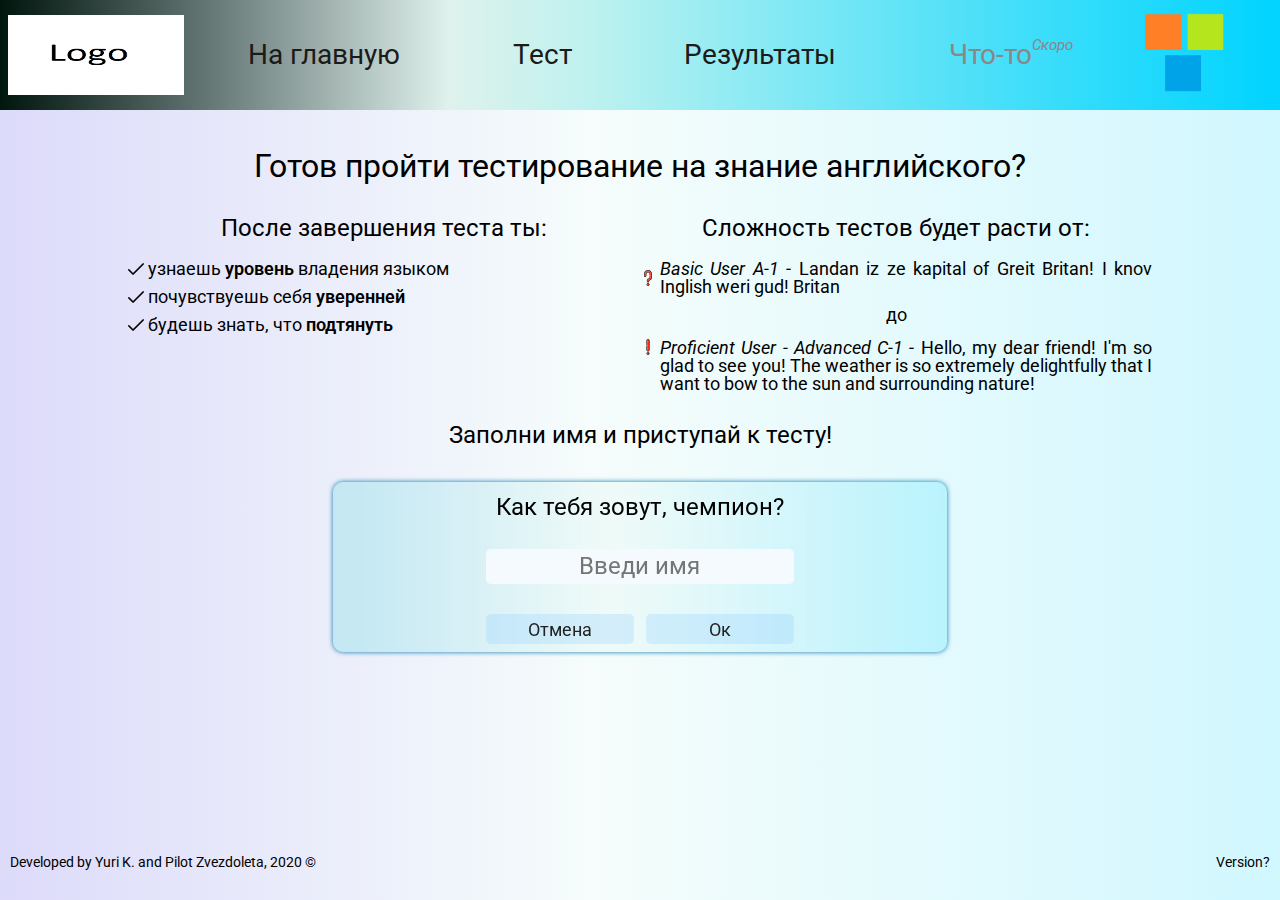
<file: index.htm>
<!DOCTYPE html>
<html lang="en">

<head>
    <meta charset="UTF-8">
    <meta name="viewport" content="width=device-width, initial-scale=1.0">
    <link rel="shortcut icon" href="images/favicon.png" type="image/x-icon">
    <title>Test En!</title>
    <link rel="stylesheet" href="css/reset.css">
    <link rel="stylesheet" href="css/style.css">
</head>

<body>

    <header>
        <div class="goodwin-site">
            <a href="#" target="_blank" title='GoodWin Casino'>
                <img src="images/logo_opt.png" alt="Go to GoodWin">
            </a>
        </div>
        <nav>
            <div class="main-page">
                <a href="index.htm">На главную</a>
            </div>
            <div class="testing">
                <a href="testing.htm">Тест</a>
            </div>
            <div class="results">
                <a href="results.htm">Результаты</a>
            </div>
            <div class="something-2 ">
                <a href="#" class="disabled">Что-то</a>
            </div>
        </nav>
        <div class="atm-site">
            <a href="#" target="_blank" title="Admin Tech Medias">
                <img src="images/atm.png" alt="Go to Admin Tech Medias">
            </a>
        </div>
    </header>
    <main>
        <div class="description">
            <h1>
                Готов пройти тестирование на знание английского?
            </h1>
            <div class="description-wrapper">
                <div class="test-advantage">
                    <p class="text-description">
                        После завершения теста ты:
                    </p>
                    <ul class="first-ul">
                        <li>узнаешь <span class="text-selection-bold">уровень</span> владения языком</li>
                        <li>почувствуешь себя <span class="text-selection-bold">уверенней</span></li>
                        <li>будешь знать, что <span class="text-selection-bold">подтянуть</span></li>
                    </ul>
                </div>
                <div class="test-content">
                    <p class="text-description">
                        Сложность тестов будет расти от:
                    </p>
                    <ul>
                        <li class="marked1">
                            <span class="text-selection-italic">Basic User A-1</span> - Landan iz ze kapital of Greit
                            Britan! I
                            knov Inglish weri gud!
                            Britan
                        </li>
                    </ul>
                    <p id="after">до</p>
                    <ul>
                        <li class="marked2">
                            <span class="text-selection-italic">Proficient User - Advanced С-1</span> - Hello, my dear
                            friend!
                            I'm so glad to see you! The weather is so extremely delightfully that I want to bow to the
                            sun and surrounding nature!
                        </li>
                    </ul>
                </div>
            </div>
            <p class="text-description">
                Заполни имя и приступай к тесту!
            </p>
        </div>
        <div class="introducing">
            <div class="front-card">
                <h2 id="questionName">Как тебя зовут, чемпион? </h2>
                <input type="text" id="getName" placeholder="Введи имя">
                <div class="buttons">
                    <button id="cancel">Отмена</button>
                    <button id="accept">Ок</button>
                </div>
            </div>
            <div class="to-testing">
                <h3>Are you ready to blow?</h3>
                <div class="buttons-1">
                    <button id="back-to-input">Неее...</button>
                    <button><a href="testing.htm" id="toTesting">Поехали!</a></button>
                </div>
            </div>

        </div>
    </main>
    <footer>
        <div>Developed by Yuri K. and Pilot Zvezdoleta, 2020 ©</div>
        <div>
            <a href="version.htm" title="Site changelogs" id="version"></a>
        </div>
    </footer>
    <script src="script/script.js"></script>
</body>

</html>
</file>
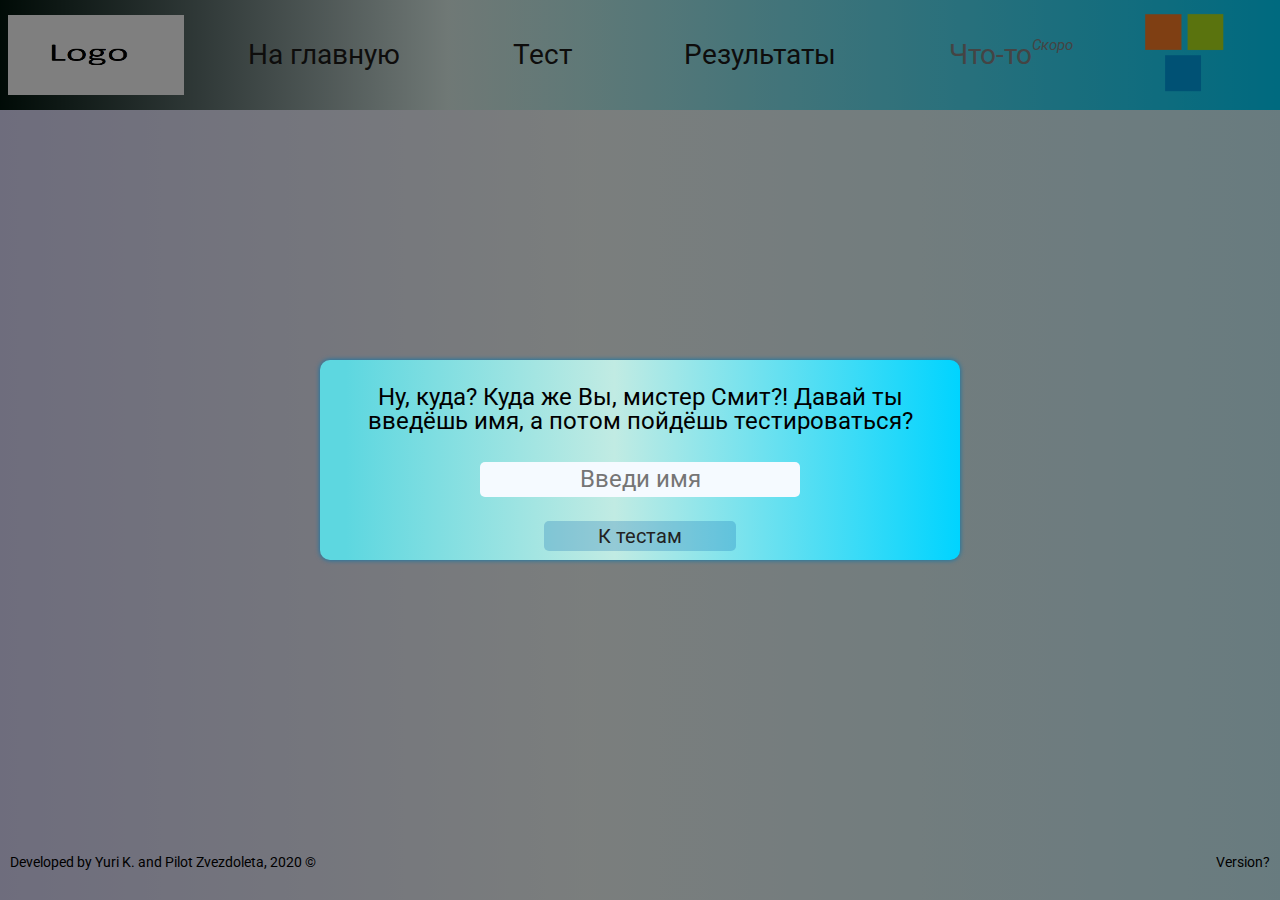
<file: results.htm>
<!DOCTYPE html>
<html lang="en">

<head>
    <meta charset="UTF-8">
    <meta name="viewport" content="width=device-width, initial-scale=1.0">
    <link rel="shortcut icon" href="images/favicon.png" type="image/x-icon">
    <title>Test En!</title>
    <link rel="stylesheet" href="css/reset.css">
    <link rel="stylesheet" href="css/style.css">
</head>

<body>
    <div class="preloader">
        <svg class="preloader__image" role="img" xmlns="http://www.w3.org/2000/svg" viewBox="0 0 512 512">
            <path fill="lightblue"
                d="M304 48c0 26.51-21.49 48-48 48s-48-21.49-48-48 21.49-48 48-48 48 21.49 48 48zm-48 368c-26.51 0-48 21.49-48 48s21.49 48 48 48 48-21.49 48-48-21.49-48-48-48zm208-208c-26.51 0-48 21.49-48 48s21.49 48 48 48 48-21.49 48-48-21.49-48-48-48zM96 256c0-26.51-21.49-48-48-48S0 229.49 0 256s21.49 48 48 48 48-21.49 48-48zm12.922 99.078c-26.51 0-48 21.49-48 48s21.49 48 48 48 48-21.49 48-48c0-26.509-21.491-48-48-48zm294.156 0c-26.51 0-48 21.49-48 48s21.49 48 48 48 48-21.49 48-48c0-26.509-21.49-48-48-48zM108.922 60.922c-26.51 0-48 21.49-48 48s21.49 48 48 48 48-21.49 48-48-21.491-48-48-48z">
            </path>
        </svg>
    </div>

    <header>
        <div class="goodwin-site">
            <a href="#" target="_blank" title='GoodWin Casino'>
                <img src="images/logo_opt.png" alt="Go to GoodWin">
            </a>
        </div>
        <nav>
            <div class="main-page">
                <a href="index.htm">На главную</a>
            </div>
            <div class="testing">
                <a href="testing.htm">Тест</a>
            </div>
            <div class="results">
                <a href="results.htm">Результаты</a>
            </div>
            <div class="something-2 ">
                <a href="#" class="disabled">Что-то</a>
            </div>
        </nav>
        <div class="atm-site">
            <a href="#" target="_blank" title="Admin Tech Medias">
                <img src="images/atm.png" alt="Go to Admin Tech Medias">
            </a>
        </div>
    </header>
    <main>
        <div class="wrapper">
            <div class="resolution">
                <div class="image-result">
                    <div class="current-image">
                        <img src="./images/monkey.png" alt="Stupid monkey">
                    </div>
                    <div class="current-image">
                        <img src="./images/neanderthal.png" alt="Neanderthal">
                    </div>
                    <div class="current-image">
                        <img src="./images/dumbface.com.png" alt="dumbface">
                    </div>
                    <div class="current-image">
                        <img src="./images/clown.png" alt="gentleman">
                    </div>
                    <div class="current-image">
                        <img src="./images/gentleman.png" alt="gentleman">
                    </div>
                </div>
                <div class="description-result">
                    <p class="user-result"></p>
                    <p class="user-answers"></p>
                    <p class="description-par">Ты - грёбанная мартышка! Как можно было так профакапиться? Даже методом
                        тыка
                        можно было угадать
                        больше вопросов из 50! Elementary - уровень выживания в социально-городских условиях, т.е.,
                        когда ты можешь совершать крайне простые действия - спросить дорогу, можешь сказать, что ты
                        потерялся, дать краткое описание о себе и купить пиво в магазине (но, это не точно). Просто
                        рассказ о себе. Что делать? Учись задавать вопросы, читай простые тексты, начинай смотреть
                        фильмы на
                        английском и
                        учись строить диалоги! </p>
                    <p class="description-par">Ты уже не мартышка. Но, не слишком далеко ушёл от этого. Хоть твой
                        уровень, в принципе, неплох, но, тебе ещё есть, куда стремиться. Pre-intermidiate - это
                        продвинутый уровень выживания. На этом уровне ты уже можешь поддатый уехать в другой город, а
                        когда проснешься, то, с большой долей вероятности, ты сможешь вернуться назад. Что делать?
                        Теперь уже прям
                        нужно смотреть кино на английском, можешь смело долбиться в чатик техподдержки (не наш) и
                        задавать вопросы. Нужно читать более продвинутые тексты с незнакомыми синтаксическими оборотами.
                    </p>
                    <p class="description-par">На данном этапе ты переходишь на стадию личинки мастера-джедая
                        английского языка. Intermidiate - это уже довольно уверенный уровень владения языком. Ты
                        понимаешь синтаксический окрас предложения, понимаешь идею. Если какое-то слово тебе не
                        известно, то ты можешь догадаться по смыслу предложения. Что делать? Писать, сочинять, всячески
                        проявлять фантазию и пополнять словарный запас. Ну, и отключай субтитры в фильмах =)
                    </p>
                    <p class="description-par">Ты на пороге к тому, чтобы окуклиться и стать мастером во владении
                        английским языком! Upper-intermidiate - это "предфинальный" уровень языкознания. На данном этапе
                        ты уже можешь заводить\поддержать спонтанный разговор, можешь писать статьи, свободно читаешь
                        художественную литературу и вообще молодец. Что делать? Смотреть интервью, к примеру. Смотреть
                        специализированные передачи. Попробовать сочинять стихотворения - roses are red, violets are
                        blue...I'm using my hand, but thinking of you =)
                    </p>
                    <p class="description-par">Ты - молодец. Оксфорд уже ждёт тебя, а Хогвартс готовит сову, потому что,
                        возможно, ты волшебник, Гарри. Advanced - это свободное владение языком. На уровне Advanced ты
                        полностью понимаешь акценты и слэнг. Свободно поддерживаешь бизнес-общение. Понимаешь и
                        используешь фразеологизмы, устойчивые выражения, а так же можешь аргументировано послать
                        англичанина
                        туда, куда тебе хотелось бы.

                    </p>
                </div>
            </div>
            <div class="to-results-or-not">
                <p class="continue-question">
                    Так что, ты хочешь узнать результаты? Синюю или красную таблетку сожрёшь, а? Нео?
                </p>
                <div class="description-buttons">
                    <button id="toAnswersDecline"><span class="text-med">Ну, нафиг</span></button>
                    <button id="toAnswersAccept"><span class="text-med">А давай!</span></button>
                </div>
                <p class="description-decline-text">Что же, твой выбор. Сила в неведении! Давай тогда, будешь проходить
                    мимо
                    - проходи.</p>
            </div>
        </div>
        <div class="questions-and-answers">
        </div>
        <div class="clear-or-back-to-results">
            <p class="end-question">Так что, хочешь ещё посмотреть на картинку или пройдёшь тесты заново?</p>
            <div class="choose-buttons">
                <button id="back-to-general-results">К результатам</button>
                <button id="clear-and-back-to-tests">Я могу лучше!</button>
            </div>
        </div>
        <div class="to-top-button">></div>
    </main>
    <div class="without-results">
        <p class="fun-404">404!!111</p>
        <p class="warn-question">Вот скажи, что ты здесь ожидаешь увидеть? Ты тесты прошёл? Нет. Мы выяснили, что твой
            IQ выше, чем у парковой скамейки? Нет. Так чего ты ждёшь? Вперёд, навстречу приключениям!</p>
        <button id="to-testing-page">К приключениям!</button>
    </div>
    <div class="warn">
        <div class="warn_modal">
            <p class="question_par">Ну, куда? Куда же Вы, мистер Смит?! Давай ты введёшь имя, а потом пойдёшь
                тестироваться?</p>
            <input type="text" id="getName" placeholder="Введи имя">
            <div class="modal_buttons">
                <button id="accept-modal" class="active">К тестам</button>
            </div>
        </div>
    </div>
    <footer>
        <div>Developed by Yuri K. and Pilot Zvezdoleta, 2020 ©</div>
        <div>
            <a href="version.htm" title="Site changelogs" id="version"></a>
        </div>
    </footer>
    <script src="script/preloader.js"></script>
    <script type="module" src="script/results.js"></script>
</body>

</html>
</file>
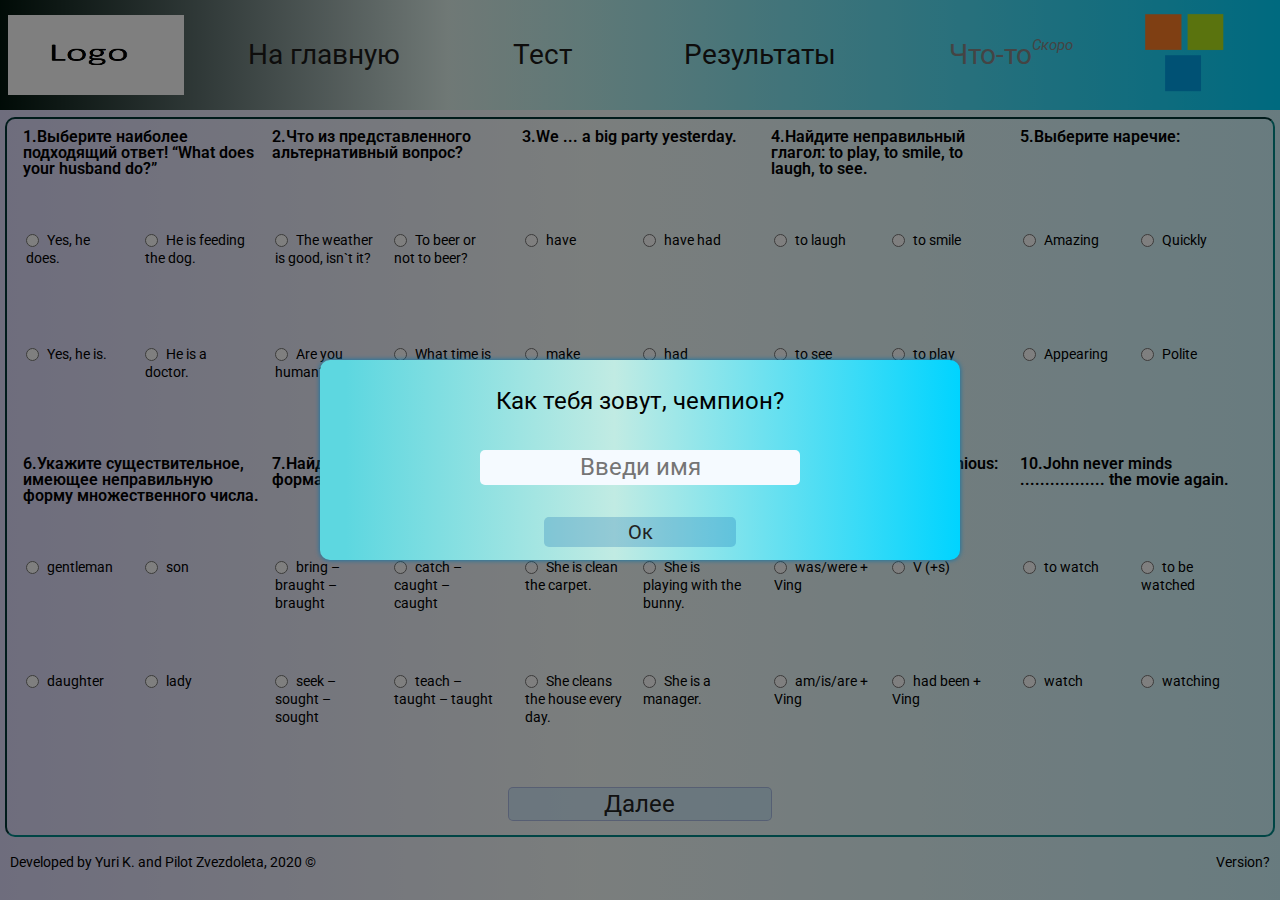
<file: testing.htm>
<!DOCTYPE html>
<html lang="en">

<head>
    <meta charset="UTF-8">
    <meta name="viewport" content="width=device-width, initial-scale=1.0">
    <link rel="shortcut icon" href="images/favicon.png" type="image/x-icon">
    <title>Test En!</title>
    <link rel="stylesheet" href="css/reset.css">
    <link rel="stylesheet" href="css/style.css">
</head>

<body>
    <div class="preloader">
        <svg class="preloader__image" role="img" xmlns="http://www.w3.org/2000/svg" viewBox="0 0 512 512">
            <path fill="lightblue"
                d="M304 48c0 26.51-21.49 48-48 48s-48-21.49-48-48 21.49-48 48-48 48 21.49 48 48zm-48 368c-26.51 0-48 21.49-48 48s21.49 48 48 48 48-21.49 48-48-21.49-48-48-48zm208-208c-26.51 0-48 21.49-48 48s21.49 48 48 48 48-21.49 48-48-21.49-48-48-48zM96 256c0-26.51-21.49-48-48-48S0 229.49 0 256s21.49 48 48 48 48-21.49 48-48zm12.922 99.078c-26.51 0-48 21.49-48 48s21.49 48 48 48 48-21.49 48-48c0-26.509-21.491-48-48-48zm294.156 0c-26.51 0-48 21.49-48 48s21.49 48 48 48 48-21.49 48-48c0-26.509-21.49-48-48-48zM108.922 60.922c-26.51 0-48 21.49-48 48s21.49 48 48 48 48-21.49 48-48-21.491-48-48-48z">
            </path>
        </svg>
    </div>

    <header>
        <div class="goodwin-site">
            <a href="#" target="_blank" title='GoodWin Casino'>
                <img src="images/logo_opt.png" alt="Go to GoodWin">
            </a>
        </div>
        <nav>
            <div class="main-page">
                <a href="index.htm">На главную</a>
            </div>
            <div class="testing">
                <a href="testing.htm">Тест</a>
            </div>
            <div class="results">
                <a href="results.htm">Результаты</a>
            </div>
            <div class="something-2 ">
                <a href="#" class="disabled">Что-то</a>
            </div>
        </nav>
        <div class="atm-site">
            <a href="#" target="_blank" title="Admin Tech Medias">
                <img src="images/atm.png" alt="Go to Admin Tech Medias">
            </a>
        </div>
    </header>
    <main>
        <div class="tests">
            <div class='questions'>
            </div>
            <div class="test-buttons">
                <button id="prevPage">Назад</button>
                <button id="nextPage">Далее</button>
                <button id="toResults">К результатам</button>
            </div>
        </div>
        <div class="warn-if-test-passed">
            <p class="warn-if-passed-par">Молодец! Ты доказал, что умеешь нажимать на кнопки и делать выбор из 4
                вариантов!
                Будешь
                дальше смотреть на сообщение или хочешь пройти тест заново?</p>
            <div class="buttons-after-testing">
                <button id="to-results-from-testing">К результатам!</button>
                <button id="start-again">Давай ещё!</button>
            </div>
        </div>
    </main>
    <div class="warn">
        <div class="warn_modal">
            <p class="question_par">Как тебя зовут, чемпион?</p>
            <input type="text" id="getName" placeholder="Введи имя">
            <div class="modal_buttons">
                <button id="accept-modal" class="active">Ок</button>
            </div>
        </div>
    </div>
    <footer>
        <div>Developed by Yuri K. and Pilot Zvezdoleta, 2020 ©</div>
        <div>
            <a href="version.htm" title="Site changelogs" id="version"></a>
        </div>
    </footer>
    <script src="script/preloader.js"></script>
    <script type='module' src="script/testing.js"></script>
</body>

</html>
</file>
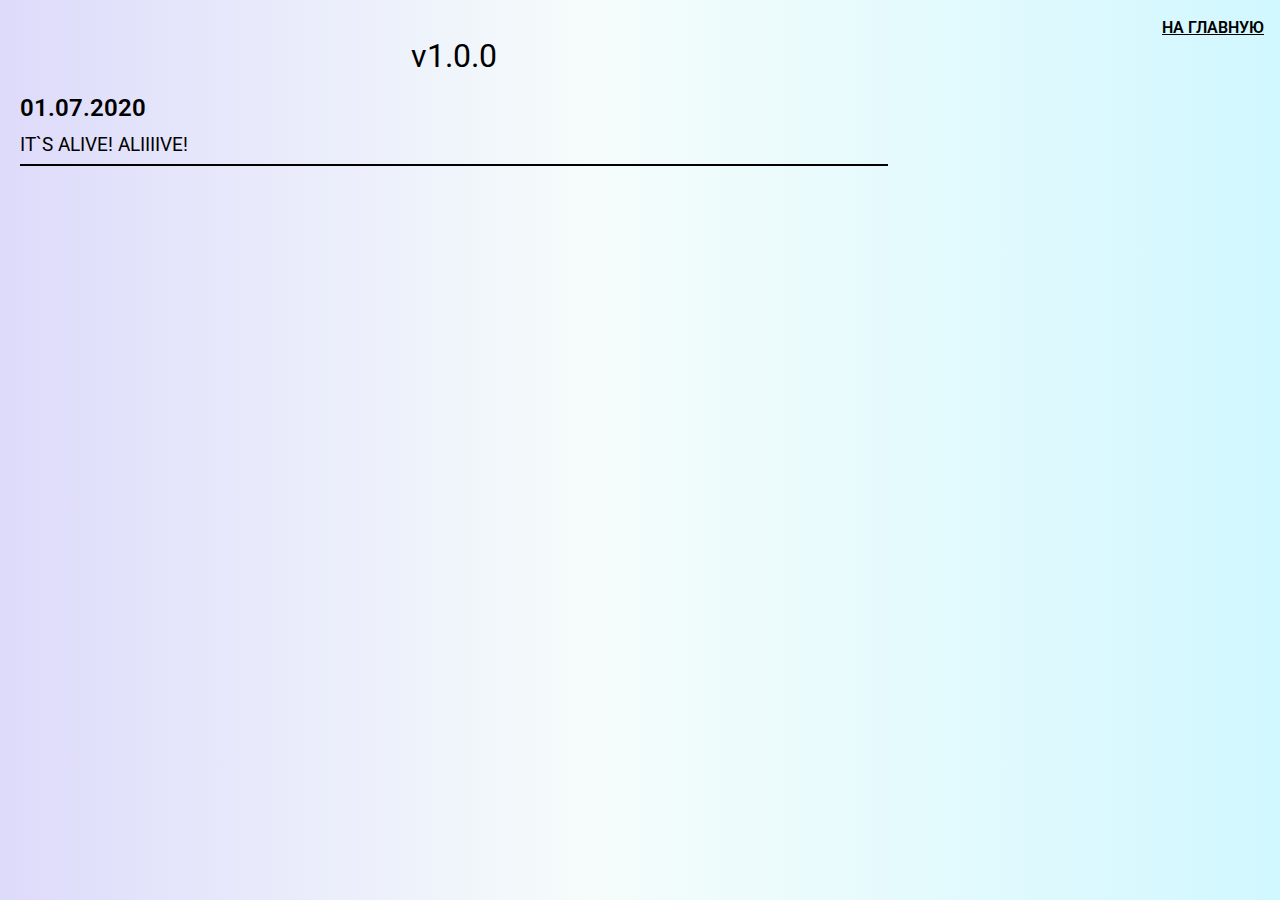
<file: version.htm>
<!DOCTYPE html>
<html lang="en">

<head>
    <meta charset="UTF-8">
    <meta name="viewport" content="width=device-width, initial-scale=1.0">
    <link rel="shortcut icon" href="images/favicon.png" type="image/x-icon">
    <title></title>
    <link rel="stylesheet" href="css/reset.css">
    <link rel="stylesheet" href="css/style.css">
</head>

<body>
    <div class="version-wrapper">
        <div class="back-to-main-page">
            <a href="index.htm" title="Back to main page">на главную</a>
        </div>
        <div class="changelog-block">
            <h1>v1.0.0</h1>
            <p class="changelog">01.07.2020</p>
            <p class="changes">IT`S ALIVE! ALIIIIVE!</p>
        </div>
    </div>
    <script src="script/version.js"></script>
</body>

</html>
</file>
<file: css/style.css>
/*
* Prefixed by https://autoprefixer.github.io
* PostCSS: v7.0.29,
* Autoprefixer: v9.7.6
* Browsers: last 4 version
*/

/*
* Prefixed by https://autoprefixer.github.io
* PostCSS: v7.0.29,
* Autoprefixer: v9.7.6
* Browsers: last 4 version
*/

@import url('https://fonts.googleapis.com/css2?family=Roboto:ital,wght@0,100;0,300;0,400;0,500;0,700;0,900;1,100;1,300;1,400;1,500;1,700;1,900&display=swap');

/* main page */
:root{
    --ff: 'Roboto', sans-serif;
    --cr: #e01507;
    --cg: #07b034;
}

*{
    -webkit-box-sizing: border-box;
            box-sizing: border-box;
    text-decoration: none;
    color: #000;
    outline: none;
}
a:active, a:focus { outline: none; }
input, textarea {outline:none;}
input:active, textarea:active {outline:none;}
:focus {outline:none;}
textarea {resize:none;}
textarea {resize:vertical;}
textarea {resize:horizontal;}
body{
    overflow-x: hidden;
    width: 100%;
    min-height: 100vh;
    display: -webkit-box;
    display: -ms-flexbox;
    display: flex;
    -webkit-box-orient: vertical;
    -webkit-box-direction: normal;
        -ms-flex-direction: column;
            flex-direction: column;
    -webkit-box-pack: justify;
        -ms-flex-pack: justify;
            justify-content: space-between;
    -webkit-box-align: center;
        -ms-flex-align: center;
            align-items: center;
    background: rgb(130,121,237);
    background: -o-linear-gradient(left, rgba(130,121,237,0.27244401178440125) 0%, rgba(163,230,218,0.10157566444546573) 46%, rgba(0,212,255,0.18000703699448528) 100%);
    background: -webkit-gradient(linear, left top, right top, from(rgba(130,121,237,0.27244401178440125)), color-stop(46%, rgba(163,230,218,0.10157566444546573)), to(rgba(0,212,255,0.18000703699448528)));
    background: linear-gradient(90deg, rgba(130,121,237,0.27244401178440125) 0%, rgba(163,230,218,0.10157566444546573) 46%, rgba(0,212,255,0.18000703699448528) 100%);
}

/* header */

header{
    width: 100%;
    height: 13%;
    display: -webkit-box;
    display: -ms-flexbox;
    display: flex;
    -webkit-box-orient: horizontal;
    -webkit-box-direction: normal;
        -ms-flex-direction: row;
            flex-direction: row;
    -webkit-box-pack: justify;
        -ms-flex-pack: justify;
            justify-content: space-between;
    -webkit-box-align: center;
        -ms-flex-align: center;
            align-items: center;
    background: rgb(2,0,36);
    background: -o-linear-gradient(left, rgb(1, 22, 13) 0%, rgba(163,230,179,0.21081936192445727) 35%, rgba(0,212,255,1) 100%);
    background: -webkit-gradient(linear, left top, right top, from(rgb(1, 22, 13)), color-stop(35%, rgba(163,230,179,0.21081936192445727)), to(rgba(0,212,255,1)));
    background: linear-gradient(90deg, rgb(1, 22, 13) 0%, rgba(163,230,179,0.21081936192445727) 35%, rgba(0,212,255,1) 100%);
    padding: 10px 0;
    -webkit-box-flex: 0;
        -ms-flex: 0 0 auto;
            flex: 0 0 auto;
}
.goodwin-site, .atm-site{
    width: 15%;
    text-align: center;
}
.goodwin-site img{
    width: 11em;
    height: 5em;
}
.atm-site img{
    width: 85px;
    height: 85px;
    margin-top: -5px;
}
nav{
    width: 70%;
    height: 90px;
    display: -webkit-box;
    display: -ms-flexbox;
    display: flex;
    -ms-flex-pack: distribute;
        justify-content: space-around;
}
.testing, .results, .main-page, .something-2{
    position: relative;
    width: auto;
    height: 100%;
    text-align: center;
    line-height: 90px;
    -webkit-transition: .5s all;
    -o-transition: .5s all;
    transition: .5s all;
}
.testing a, .results a, .main-page a, .something-2 a{
    font-family: var(--ff);
    font-size: 1.75em;
    color: #1c1b19;
}
a.disabled {
    pointer-events: none; 
    cursor: default; 
    color: #888;
}
.something-2 a::after{
    content: 'Cкоро';
    position: absolute;
    font-family: var(--ff);
    font-style: italic;
    font-size: 0.55em;
    top: -10px;
}
.testing:hover, .results:hover, .main-page:hover{
    -webkit-transform: scale(1.3);
        -ms-transform: scale(1.3);
            transform: scale(1.3);
}

/* main content */

main{
    position: relative;
    width: 80%;
    display: -webkit-box;
    display: -ms-flexbox;
    display: flex;
    -webkit-box-orient: vertical;
    -webkit-box-direction: normal;
        -ms-flex-direction: column;
            flex-direction: column;
    -webkit-box-pack: start;
        -ms-flex-pack: start;
            justify-content: flex-start;
    -ms-flex-line-pack: start;
        align-content: flex-start;
    -webkit-box-align: center;
        -ms-flex-align: center;
            align-items: center;
    -webkit-box-flex: 1;
        -ms-flex: 1 0 auto;
            flex: 1 0 auto;
}
.description{
    height: auto;
    display: -webkit-box;
    display: -ms-flexbox;
    display: flex;
    -webkit-box-orient: vertical;
    -webkit-box-direction: normal;
        -ms-flex-direction: column;
            flex-direction: column;
    -ms-flex-pack: distribute;
        justify-content: space-around;
    -webkit-box-align: center;
        -ms-flex-align: center;
            align-items: center;
    -ms-flex-wrap: wrap;
        flex-wrap: wrap;
    -ms-flex-line-pack: start;
        align-content: flex-start;
    margin-top: 40px;
}
.description-wrapper{
    height: auto;
    display: -webkit-box;
    display: -ms-flexbox;
    display: flex;
    font-display: row;
    -webkit-box-pack: center;
        -ms-flex-pack: center;
            justify-content: center;
    -webkit-box-align: stretch;
        -ms-flex-align: stretch;
            align-items: stretch;
    margin-bottom: 10px;
}
.test-advantage, .test-content{
    width: 50%;
    display: -webkit-box;
    display: -ms-flexbox;
    display: flex;
    -webkit-box-orient: vertical;
    -webkit-box-direction: normal;
        -ms-flex-direction: column;
            flex-direction: column;
    -ms-flex-pack: distribute;
        justify-content: space-around;
    -webkit-box-align: stretch;
        -ms-flex-align: stretch;
            align-items: stretch;
    height: 100%;
}
ul{
    height: auto;
    margin-top: 10px;
}
#after{
    font-family: var(--ff);
    font-size: 18px;
    text-align: center;
    margin-bottom: 5px;
}
li{
    height: auto;
    font-family: var(--ff);
    font-size: 18px;
    padding-left: 20px;
    margin-bottom: 10px;
    text-align: justify;
}
.test-advantage li{
    background: url(../images/check.png) no-repeat left;
}
.marked1{
    background: url(../images/question.png) no-repeat left;
}
.marked2{
    background: url(../images/exclamation.png) no-repeat left top;
}
h1{
    height: auto;
    font-size: 2em;
    font-family: var(--ff);
    margin-bottom: 24px;
    text-align: center;
}
.text-description{
    height: auto;
    font-family: var(--ff);
    text-align: center;
    font-size: 24px;
    margin-top: 10px;
    margin-bottom: 10px;
}
span.text-selection-italic{
    font-style: italic;
}
span.text-selection-bold{
    font-weight: 600;
}
.introducing{
    height: auto;
    width: 100%;
    display: -webkit-box;
    display: -ms-flexbox;
    display: flex;
    -webkit-box-align: center;
        -ms-flex-align: center;
            align-items: center;
    -webkit-box-pack: center;
        -ms-flex-pack: center;
            justify-content: center;
    -webkit-box-orient: horizontal;
    -webkit-box-direction: normal;
        -ms-flex-direction: row;
            flex-direction: row; 
    -webkit-perspective: 1000px; 
            perspective: 1000px;
    position: relative;
    margin-top: 25px;
    text-align: center;
}
.front-card{
    width: 60%;
    position: relative;
    height: 170px;
    -webkit-transition: 0.7s;
    -o-transition: 0.7s;
    transition: 0.7s;
    background: rgb(93,215,224);
    background: -o-linear-gradient(left, rgba(93,215,224,0.27244401178440125) 4%, rgba(193,235,227,0.10157566444546573) 46%, rgba(0,212,255,0.18000703699448528) 100%);
    background: -webkit-gradient(linear, left top, right top, color-stop(4%, rgba(93,215,224,0.27244401178440125)), color-stop(46%, rgba(193,235,227,0.10157566444546573)), to(rgba(0,212,255,0.18000703699448528)));
    background: linear-gradient(90deg, rgba(93,215,224,0.27244401178440125) 4%, rgba(193,235,227,0.10157566444546573) 46%, rgba(0,212,255,0.18000703699448528) 100%);
    border-radius: 10px;
    display: -webkit-box;
    display: -ms-flexbox;
    display: flex;
    -webkit-box-orient: vertical;
    -webkit-box-direction: normal;
        -ms-flex-direction: column;
            flex-direction: column;
    -webkit-box-align: center;
        -ms-flex-align: center;
            align-items: center;
    -ms-flex-pack: distribute;
        justify-content: space-around;
    -webkit-box-shadow: 0px 0px 5px 0px rgba(3,118,176,1);
            box-shadow: 0px 0px 5px 0px rgba(3,118,176,1);
    -webkit-backface-visibility: hidden;
            backface-visibility: hidden;    
}
h2{
    height: auto;
    font-family: var(--ff);
    font-size: 24px;
    margin-top: 5px;
    margin-bottom: 15px;
}
input[type='text']{
    width: 50%;
    height: 35px;
    border-radius: 5px;
    border: none;
    text-align: center;
    background-color: #f5faff;
    font-family: var(--ff);
    font-size: 24px;
    
}
input[type='text']:focus{
    -webkit-transition: 0.5s;
    -o-transition: 0.5s;
    transition: 0.5s;
    -webkit-box-shadow: 0px 0px 9px 3px rgba(128,169,217,0.77);
            box-shadow: 0px 0px 9px 3px rgba(128,169,217,0.77);
}
.buttons{
    width: 100%;
    display: -webkit-box;
    display: -ms-flexbox;
    display: flex;
    -webkit-box-orient: horizontal;
    -webkit-box-direction: normal;
        -ms-flex-direction: row;
            flex-direction: row;
    margin-top: 15px;
    -webkit-box-pack: center;
        -ms-flex-pack: center;
            justify-content: center;
}
.buttons button{
    height: 30px;
    width: 24%;
    border-radius: 5px;
    border: none;
    background-color: rgba(148, 207, 255, 0.3);
    font-family: var(--ff);
    font-size: 18px;
}
.buttons button:hover{
    background: -o-linear-gradient(top, rgba(252,252,252,0.27244401178440125) 0%, rgba(193,235,227,0.10157566444546573) 25%, rgba(0,151,255,0.24163168685442926) 84%);
    background: -webkit-gradient(linear, left top, left bottom, from(rgba(252,252,252,0.27244401178440125)), color-stop(25%, rgba(193,235,227,0.10157566444546573)), color-stop(84%, rgba(0,151,255,0.24163168685442926)));
    background: linear-gradient(180deg, rgba(252,252,252,0.27244401178440125) 0%, rgba(193,235,227,0.10157566444546573) 25%, rgba(0,151,255,0.24163168685442926) 84%);
    background-color: rgba(148, 207, 255, 0.3);
}
.buttons button:first-child{
    margin-right: 2%;
}
.to-testing{
    min-height: 170px;
    width: 60%;
    position: absolute;
	top: 0;
	left: 0;
	text-align: center;	
	-webkit-transform: rotateY(180deg);	
	        transform: rotateY(180deg);
    width: 60%;
    -webkit-transition: 0.7s;
    -o-transition: 0.7s;
    transition: 0.7s;
    background: rgb(93,215,224);
    background: -o-linear-gradient(left, rgba(93,215,224,0.27244401178440125) 4%, rgba(193,235,227,0.10157566444546573) 46%, rgba(0,212,255,0.18000703699448528) 100%);
    background: -webkit-gradient(linear, left top, right top, color-stop(4%, rgba(93,215,224,0.27244401178440125)), color-stop(46%, rgba(193,235,227,0.10157566444546573)), to(rgba(0,212,255,0.18000703699448528)));
    background: linear-gradient(90deg, rgba(93,215,224,0.27244401178440125) 4%, rgba(193,235,227,0.10157566444546573) 46%, rgba(0,212,255,0.18000703699448528) 100%);
    border-radius: 10px;
    display: -webkit-box;
    display: -ms-flexbox;
    display: flex;
    -webkit-box-orient: vertical;
    -webkit-box-direction: normal;
        -ms-flex-direction: column;
            flex-direction: column;
    -webkit-box-align: center;
        -ms-flex-align: center;
            align-items: center;
    -ms-flex-pack: distribute;
        justify-content: space-around;
    -webkit-box-shadow: 0px 0px 5px 0px rgba(3,118,176,1);
            box-shadow: 0px 0px 5px 0px rgba(3,118,176,1);
    -webkit-backface-visibility: hidden;
            backface-visibility: hidden;
}
h3{
    height: auto;
    font-family: var(--ff);
    font-size: 36px;
    margin-top: 5px;
    margin-bottom: 15px;
}

.buttons-1{
    width: 100%;
    display: -webkit-box;
    display: -ms-flexbox;
    display: flex;
    -webkit-box-orient: horizontal;
    -webkit-box-direction: normal;
        -ms-flex-direction: row;
            flex-direction: row;
    margin-top: 15px;
    -webkit-box-pack: center;
        -ms-flex-pack: center;
            justify-content: center;
}
.buttons-1 button{
    height: 40px;
    width: 24%;
    border-radius: 5px;
    border: none;
    background-color: rgba(148, 207, 255, 0.3);
    font-family: var(--ff);
    font-size: 24px;
}
.buttons-1 button:hover{
    background: -o-linear-gradient(top, rgba(252,252,252,0.27244401178440125) 0%, rgba(193,235,227,0.10157566444546573) 25%, rgba(0,151,255,0.24163168685442926) 84%);
    background: -webkit-gradient(linear, left top, left bottom, from(rgba(252,252,252,0.27244401178440125)), color-stop(25%, rgba(193,235,227,0.10157566444546573)), color-stop(84%, rgba(0,151,255,0.24163168685442926)));
    background: linear-gradient(180deg, rgba(252,252,252,0.27244401178440125) 0%, rgba(193,235,227,0.10157566444546573) 25%, rgba(0,151,255,0.24163168685442926) 84%);
    background-color: rgba(148, 207, 255, 0.3);
}
.buttons-1 button:first-child{
    margin-right: 5%;
}

.rotate-180{
	-webkit-transform: rotateY(180deg);
	        transform: rotateY(180deg);
}
.rotate-360{
	-webkit-transform: rotateY(360deg);
	        transform: rotateY(360deg);
}

/* *** */

/* site footer */

footer{
    height: 5vh;
    width: 100%;
    -webkit-box-flex: 0;
        -ms-flex: 0 0 auto;
            flex: 0 0 auto;
    display: -webkit-box;
    display: -ms-flexbox;
    display: flex;
    font-display: row;
    -webkit-box-pack: justify;
        -ms-flex-pack: justify;
            justify-content: space-between;
    padding: 0 10px;
    text-align: center;
}
footer div{
    height: 14px;
    font-family: var(--ff);
    font-size: 14px;
    line-height: 14px;
}
/* *** */

/* testing page */

.tests{
    position: relative;
    display: -webkit-box;
    display: -ms-flexbox;
    display: flex;
    -webkit-box-orient: vertical;
    -webkit-box-direction: normal;
        -ms-flex-direction: column;
            flex-direction: column;
    -webkit-box-pack: justify;
        -ms-flex-pack: justify;
            justify-content: space-between;
    width: 124%;
    height: 80vh;
    border: 2px inset darkcyan;
    border-radius: 10px;
    padding: 10px;
    margin-top: 0.7%;
}
.questions{
    width: 100%;
    height: 94%;
    display: -webkit-box;
    display: -ms-flexbox;
    display: flex;
    -webkit-box-orient: horizontal;
    -webkit-box-direction: normal;
        -ms-flex-direction: row;
            flex-direction: row;
    -ms-flex-pack: distribute;
        justify-content: space-around;
    -ms-flex-wrap: wrap;
        flex-wrap: wrap;
}
.question-block{
    width: 19%;
    height: 50%;
    display: -webkit-box;
    display: -ms-flexbox;
    display: flex;
    -webkit-box-orient: vertical;
    -webkit-box-direction: normal;
        -ms-flex-direction: column;
            flex-direction: column;    
    -webkit-box-pack: start;    
        -ms-flex-pack: start;    
            justify-content: flex-start;
    -webkit-box-align: start;
        -ms-flex-align: start;
            align-items: flex-start;
}
p.question{
    width: 100%;
    height: 30%;
    /* min-height: 45px; */
    font-family: var(--ff);
    font-size: 1em;
    text-align: left;
    font-weight: 600;
    margin-bottom: 1%;
}
.answers{
    width: 100%;
    height: 70%;
    display: -webkit-box;
    display: -ms-flexbox;
    display: flex;
    -webkit-box-orient: horizontal;
    -webkit-box-direction: normal;
        -ms-flex-direction: row;
            flex-direction: row;
    -ms-flex-wrap: wrap;
        flex-wrap: wrap;
}
.answers div{
    width: 50%;
    min-height: 75px;
    display: -webkit-box;
    display: -ms-flexbox;
    display: flex;
    -webkit-box-orient: horizontal;
    -webkit-box-direction: normal;
        -ms-flex-direction: row;
            flex-direction: row;
    -webkit-box-pack: start;
        -ms-flex-pack: start;
            justify-content: flex-start;
    -webkit-box-align: start;
        -ms-flex-align: start;
            align-items: flex-start;
    -ms-flex-wrap: wrap;
        flex-wrap: wrap;
}
input[type='radio'], label{
    display: inline-block;
    height: auto;
    line-height: 18px;
}
label{
    width: 90%;
    word-wrap: wrap;
    min-height: 30px;
    font-family: var(--ff);
    font-size: 0.9em;
    padding: 3px;
}
input[type='radio']{
    position: relative;
    top: 2px;
    margin-right: 5px;
}
.test-buttons{
    height: 6%;
    display: -webkit-box;
    display: -ms-flexbox;
    display: flex;
    -webkit-box-orient: horizontal;
    -webkit-box-direction: normal;
        -ms-flex-direction: row;
            flex-direction: row;
    -webkit-box-pack: center;
        -ms-flex-pack: center;
            justify-content: center;
    -webkit-box-align: center;
        -ms-flex-align: center;
            align-items: center;
}
#prevPage, #nextPage, #toResults{
    -webkit-box-sizing: content-box;
            box-sizing: content-box;
    text-align: center;
    margin: 0 5px;
    height: 30px;
    width: 20%;
    border-radius: 5px;
    border: 1px solid rgba(16, 2, 143, .2);
    background-color: rgba(148, 207, 255, 0.3);
    font-family: var(--ff);
    font-size: 24px;
    -webkit-transition: .3s linear;
    -o-transition: .3s linear;
    transition: .3s linear;
}
#prevPage:hover, #nextPage:hover, #toResults:hover{
    background: -o-linear-gradient(top, rgba(252,252,252,0.27244401178440125) 0%, rgba(193,235,227,0.10157566444546573) 25%, rgba(0,151,255,0.24163168685442926) 84%);
    background: -webkit-gradient(linear, left top, left bottom, from(rgba(252,252,252,0.27244401178440125)), color-stop(25%, rgba(193,235,227,0.10157566444546573)), color-stop(84%, rgba(0,151,255,0.24163168685442926)));
    background: linear-gradient(180deg, rgba(252,252,252,0.27244401178440125) 0%, rgba(193,235,227,0.10157566444546573) 25%, rgba(0,151,255,0.24163168685442926) 84%);
    border: 1px dashed rgba(31, 0, 172, 0.3);
}
#toResult a, #toTesting{
    display: block;
    width: 100%;
}
.warn-if-test-passed{
    width: 100%;
    margin-top: 15%;
    display: none;
    -ms-flex-pack: distribute;
        justify-content: space-around;
    -webkit-box-align: center;
        -ms-flex-align: center;
            align-items: center;
    -webkit-box-orient: vertical;
    -webkit-box-direction: normal;
        -ms-flex-direction: column;
            flex-direction: column;
    margin-bottom: 1em;
}
.warn-if-passed-par{
    width: 80%;
    font-family: var(--ff);
    font-size: 3em;
    text-align: center;
    margin-bottom: 1.5em;
}
.buttons-after-testing{
    width: 80%;
    display: -webkit-box;
    display: -ms-flexbox;
    display: flex;
    -webkit-box-pack: center;
        -ms-flex-pack: center;
            justify-content: center;
    -webkit-box-align: center;
        -ms-flex-align: center;
            align-items: center;
    -webkit-box-orient: horizontal;
    -webkit-box-direction: normal;
        -ms-flex-direction: row;
            flex-direction: row;
}
#to-results-from-testing, #start-again{
    height: 2em;
    width: 100%;
    border-radius: 5px;
    border: none;
    background-color: rgba(192, 235, 238, 0.7);
    font-family: var(--ff);
    font-size: 1.5em;
    margin-top: 5px;
    -webkit-transition: .3s linear;
    -o-transition: .3s linear;
    transition: .3s linear;
    margin-right: 1em;
}
#to-results-from-testing:hover, #start-again:hover{
    background: -o-linear-gradient(top, rgba(123, 133, 218, 0.272) 0%, rgba(193,235,227,0.10157566444546573) 25%, rgba(0,151,255,0.24163168685442926) 84%);
    background: -webkit-gradient(linear, left top, left bottom, from(rgba(123, 133, 218, 0.272)), color-stop(25%, rgba(193,235,227,0.10157566444546573)), color-stop(84%, rgba(0,151,255,0.24163168685442926)));
    background: linear-gradient(180deg, rgba(123, 133, 218, 0.272) 0%, rgba(193,235,227,0.10157566444546573) 25%, rgba(0,151,255,0.24163168685442926) 84%);
}

    
/* *** */

/* Results page */
.wrapper{
    width: 100%;
    display: -webkit-box;
    display: -ms-flexbox;
    display: flex;
    -webkit-box-orient: vertical;
    -webkit-box-direction: normal;
        -ms-flex-direction: column;
            flex-direction: column;
    -webkit-box-pack: center;
        -ms-flex-pack: center;
            justify-content: center;
    -webkit-box-align: center;
        -ms-flex-align: center;
            align-items: center;
}
.resolution{
    width: 100%;
    display: -webkit-box;
    display: -ms-flexbox;
    display: flex;
    -webkit-box-orient: horizontal;
    -webkit-box-direction: normal;
        -ms-flex-direction: row;
            flex-direction: row;
    -ms-flex-pack: distribute;
        justify-content: space-around;
    -webkit-box-align: center;
        -ms-flex-align: center;
            align-items: center;
    margin-bottom: 15px;
}
.image-result, .description-result{
    width: 50%;
    display: -webkit-box;
    display: -ms-flexbox;
    display: flex;
    -webkit-box-orient: vertical;
    -webkit-box-direction: normal;
        -ms-flex-direction: column;
            flex-direction: column;
    -webkit-box-pack: center;
        -ms-flex-pack: center;
            justify-content: center;
    margin-top: 15px;
    margin-bottom: 15px;
}
.current-image img{
    max-width: 100%;
}
.user-result{
    font-family: var(--ff);
    font-weight: 600;
    font-size: 2.5em;
    text-align: center;
    margin-bottom: 1%;
}
.user-answers{
    font-family: var(--ff);
    font-weight: 500;
    font-size: 2em;
    text-align: center;
    margin-bottom: 2%;
}
.description-par{
    font-family: var(--ff);
    font-size: 28px;
    line-height: 30px;
    text-align: justify;
    text-indent: 5%;
}
.to-results-or-not{
    width: 100%;
    display: -webkit-box;
    display: -ms-flexbox;
    display: flex;
    -webkit-box-orient: vertical;
    -webkit-box-direction: normal;
        -ms-flex-direction: column;
            flex-direction: column;
    -webkit-box-pack: center;
        -ms-flex-pack: center;
            justify-content: center;
    -webkit-box-align: center;
        -ms-flex-align: center;
            align-items: center;
}
.continue-question, .description-decline-text{
    font-family: var(--ff);
    font-size: 24px;
    text-align: center;
    margin-top: 1%;
    margin-bottom: 1%;
}
.description-decline-text{
    display: none;
    margin-bottom: 0;
}
.description-buttons{
    width: 100%;
    display: -webkit-box;
    display: -ms-flexbox;
    display: flex;
    -webkit-box-orient: horizontal;
    -webkit-box-direction: normal;
        -ms-flex-direction: row;
            flex-direction: row;
    -webkit-box-pack: center;
        -ms-flex-pack: center;
            justify-content: center;
    -webkit-box-align: center;
        -ms-flex-align: center;
            align-items: center;
    margin-bottom: 10px;
}
#toAnswersDecline, #toAnswersAccept{
    position: relative;
    width: 20%;
    height: 35px;
    outline: none;
    border-radius: 25px;
    color: black;
    -webkit-transition: .4s ease-out;
    -o-transition: .4s ease-out;
    transition: .4s ease-out;
}
#toAnswersDecline::after, #toAnswersAccept::after{
    position: absolute;
    left: 50%;
    top: 0;
    content: '';
    height: 30px;
    width: 7px;
    background-color: #d7d7db;
    border: none;
}
#toAnswersDecline::before, #toAnswersAccept::before{
    position: absolute;
    left: 1px;
    top: 0;
    content: '';
    height: 30px;
    width: 49.9%;
    border-top-left-radius: 25px;
    border-bottom-left-radius: 25px;
    background-color: #fff;
    z-index: 2;
}
#toAnswersDecline{
    border-color: #070c8f;
    margin-right: 10px;
    background-color: #4144f0;
}
#toAnswersAccept{
    border-color: #ab0a0d;
    background-color: #ed2626;
}
.text-med{
    position: absolute;
    width: 100%;
    top: 1%;
    left: 0;
    font-family: var(--ff);
    font-size: 24px;
    z-index: 10;
}
#toAnswersDecline:hover{
    -webkit-box-shadow: 0px 0px 10px 4px rgba(3,118,176,1);
            box-shadow: 0px 0px 10px 4px rgba(3,118,176,1);
    -webkit-transform: scale(1.05);
        -ms-transform: scale(1.05);
            transform: scale(1.05);
}
#toAnswersAccept:hover{
    -webkit-box-shadow: 0px 0px 10px 4px rgba(242, 88, 82,1);
            box-shadow: 0px 0px 10px 4px rgba(242, 88, 82,1);
    -webkit-transform: scale(1.05);
        -ms-transform: scale(1.05);
            transform: scale(1.05);
}
.questions-and-answers{
    width: 110%;
    height: 100%;
    display: none;
    -webkit-box-orient: horizontal;
    -webkit-box-direction: normal;
        -ms-flex-direction: row;
            flex-direction: row;
    -webkit-box-pack: start;
        -ms-flex-pack: start;
            justify-content: flex-start;
    -webkit-box-align: start;
        -ms-flex-align: start;
            align-items: flex-start;
    margin-top: 1%;
    -ms-flex-wrap: wrap;
        flex-wrap: wrap;
}
.question-and-answer-block{
    position: relative;
    height: 20em;
    width: 48%;
    display: -webkit-box;
    display: -ms-flexbox;
    display: flex;
    -webkit-box-orient: vertical;
    -webkit-box-direction: normal;
        -ms-flex-direction: column;
            flex-direction: column;    
    -webkit-box-pack: start;    
        -ms-flex-pack: start;    
            justify-content: flex-start;
    -webkit-box-align: start;
        -ms-flex-align: start;
            align-items: flex-start;
    padding: 5px;
    margin: 1%;
}
.question-and-answer-block:nth-child(even){
    border-left: 2px solid green;
    border-bottom: 2px solid green;
}
.question-and-answer-block:nth-child(odd){
    border-right: 2px solid green;
    border-bottom: 2px solid green;
}
.result-question{
    width: 100%;
    min-height: 65px;
    font-family: var(--ff);
    font-size: 1.375em;
    text-align: justify;
}
.result-answers-block{
    margin-top: 1%;
    width: 100%;
    min-height: 65px;
    display: -webkit-box;
    display: -ms-flexbox;
    display: flex;
    -webkit-box-orient: vertical;
    -webkit-box-direction: normal;
        -ms-flex-direction: column;
            flex-direction: column;
}
.result-answers{
    width: 100%;
    font-family: var(--ff);
    font-size: 1.2em;
    text-align: justify;
    margin-bottom: 10px;
}
#correct, #incorrect{
    font-family: var(--ff);
    font-size: 1.2em;
    margin-right: 5px;
}
#correct{
    color: var(--cg);
}
#incorrect{
    color: var(--cr);
}
.explanation-block{
    visibility: visible;
    margin-top: 5%;
    width: 100%;
    min-height: 100px;
    display: -webkit-box;
    display: -ms-flexbox;
    display: flex;
    -webkit-box-orient: horizontal;
    -webkit-box-direction: normal;
        -ms-flex-direction: row;
            flex-direction: row;
    -webkit-box-pack: center;
        -ms-flex-pack: center;
            justify-content: center;
    -webkit-box-align: center;
        -ms-flex-align: center;
            align-items: center;
    margin-right: auto;
    margin-left: auto;
    -webkit-transition: all .3s ease-out;
    -o-transition: all .3s ease-out;
    transition: all .3s ease-out;
}
.question-mark{
    width: 70px;
    height: 80px;
    cursor: pointer;
}
.explanation-button{
    height: 65px;
    width: 45%;
    border-radius: 5px;
    border: none;
    background-color: rgba(32, 232, 229, 0.3);
    font-family: var(--ff);
    font-weight: 500;
    font-size: 1.3em;
    cursor: pointer;
}
.explanation{
    position: absolute;
    visibility: hidden;
    width: 100%;
    min-height: 30px;
    line-height: 30px;
    top: 41%;
    font-family: var(--ff);
    font-size: 1.1em;
    text-align: justify;
    margin-bottom: 10px;
    padding: 10px;
    -webkit-transform: translateY(-100%);
        -ms-transform: translateY(-100%);
            transform: translateY(-100%);
}
.to-top-button{
    position: fixed;
    right: 0.6%;
    bottom: 7%;
    display: none;
    -webkit-box-pack: center;
        -ms-flex-pack: center;
            justify-content: center;
    -webkit-box-align: center;
        -ms-flex-align: center;
            align-items: center;
    height: 1em;
    width: 1em;
    border-radius: 50%;
    border: 1px solid #8cccf1;
    line-height: 2em;
    margin: 0 auto;
    text-transform: uppercase;
    font-family: var(--ff);
    font-size: 5em;
    font-weight: 300;
    background-color: rgba(47, 189, 255, .1);
    color: rgb(36, 81, 100);
    -webkit-transform: rotate(-90deg);
        -ms-transform: rotate(-90deg);
            transform: rotate(-90deg);
    -webkit-transition: .5s all;
    -o-transition: .5s all;
    transition: .5s all; 
    opacity: 1;  
    cursor: pointer;
    -webkit-user-select: none;
       -moz-user-select: none;
        -ms-user-select: none;
            user-select: none;
}
.to-top-button:hover{
    background-color: rgba(47, 189, 255, .4);
    -webkit-transform: scale(1.1) rotate(-90deg);
        -ms-transform: scale(1.1) rotate(-90deg);
            transform: scale(1.1) rotate(-90deg);
}
.without-results{
    display: none;
    -ms-flex-pack: distribute;
        justify-content: space-around;
    -webkit-box-align: center;
        -ms-flex-align: center;
            align-items: center;
    -webkit-box-orient: vertical;
    -webkit-box-direction: normal;
        -ms-flex-direction: column;
            flex-direction: column;
}
.fun-404{
    width: 90%;
    font-family: var(--ff);
    font-size: 10em;
    text-align: center;
    color: var(--cr);
    margin-bottom: 15px;    
}
.warn-question{
    width: 90%;
    font-family: var(--ff);
    font-size: 2em;
    text-align: center;
    margin-bottom: 15px;
}
#to-testing-page{
    height: 2em;
    width: 25%;
    border-radius: 5px;
    border: none;
    background-color: rgba(94, 211, 219, 0.5);
    font-family: var(--ff);
    font-size: 1.5em;
    margin-top: 5px;
    -webkit-transition: .3s linear;
    -o-transition: .3s linear;
    transition: .3s linear;
}
#to-testing-page:hover{
    background: -o-linear-gradient(top, rgba(123, 133, 218, 0.272) 0%, rgba(193,235,227,0.10157566444546573) 25%, rgba(0,151,255,0.24163168685442926) 84%);
    background: -webkit-gradient(linear, left top, left bottom, from(rgba(123, 133, 218, 0.272)), color-stop(25%, rgba(193,235,227,0.10157566444546573)), color-stop(84%, rgba(0,151,255,0.24163168685442926)));
    background: linear-gradient(180deg, rgba(123, 133, 218, 0.272) 0%, rgba(193,235,227,0.10157566444546573) 25%, rgba(0,151,255,0.24163168685442926) 84%);
}
.clear-or-back-to-results{
    position: relative;
    bottom: 0;
    display: none;
    -ms-flex-pack: distribute;
        justify-content: space-around;
    -webkit-box-align: center;
        -ms-flex-align: center;
            align-items: center;
    -webkit-box-orient: vertical;
    -webkit-box-direction: normal;
        -ms-flex-direction: column;
            flex-direction: column;
    margin-bottom: 1em;
}
.end-question{
    width: 80%;
    font-family: var(--ff);
    font-size: 1.8em;
    text-align: center;
    margin-bottom: 15px;
}
.choose-buttons{
    width: 80%;
    display: -webkit-box;
    display: -ms-flexbox;
    display: flex;
    -webkit-box-pack: center;
        -ms-flex-pack: center;
            justify-content: center;
    -webkit-box-align: center;
        -ms-flex-align: center;
            align-items: center;
    -webkit-box-orient: horizontal;
    -webkit-box-direction: normal;
        -ms-flex-direction: row;
            flex-direction: row;
}
#back-to-general-results, #clear-and-back-to-tests{
    height: 2em;
    width: 40%;
    border-radius: 5px;
    border: none;
    background-color: rgba(192, 235, 238, 0.7);
    font-family: var(--ff);
    font-size: 1.5em;
    margin-top: 5px;
    -webkit-transition: .3s linear;
    -o-transition: .3s linear;
    transition: .3s linear;
    margin-right: 1em;
}
#back-to-general-results:hover, #clear-and-back-to-tests:hover{
    background: -o-linear-gradient(top, rgba(123, 133, 218, 0.272) 0%, rgba(193,235,227,0.10157566444546573) 25%, rgba(0,151,255,0.24163168685442926) 84%);
    background: -webkit-gradient(linear, left top, left bottom, from(rgba(123, 133, 218, 0.272)), color-stop(25%, rgba(193,235,227,0.10157566444546573)), color-stop(84%, rgba(0,151,255,0.24163168685442926)));
    background: linear-gradient(180deg, rgba(123, 133, 218, 0.272) 0%, rgba(193,235,227,0.10157566444546573) 25%, rgba(0,151,255,0.24163168685442926) 84%);
}

/* Version page */
.version-wrapper{
    position: relative;
    width: 100%;
    display: -webkit-box;
    display: -ms-flexbox;
    display: flex;
    -webkit-box-orient: vertical;
    -webkit-box-direction: normal;
        -ms-flex-direction: column;
            flex-direction: column;
    -webkit-box-pack: start;
        -ms-flex-pack: start;
            justify-content: flex-start;
    -webkit-box-align: start;
        -ms-flex-align: start;
            align-items: flex-start;
    padding: 20px;
}
.back-to-main-page{
    position: absolute;
    right: 1em;
    text-transform: uppercase;
    font-family: var(--ff);
    font-size: 1em;
    font-weight: 600;
    text-decoration: underline;
}
.changelog-block{
    width: 70%;
    height: auto;
    display: -webkit-box;
    display: -ms-flexbox;
    display: flex;
    -webkit-box-orient: vertical;
    -webkit-box-direction: normal;
        -ms-flex-direction: column;
            flex-direction: column;
    -ms-flex-pack: distribute;
        justify-content: space-around;
    border-bottom: 2px solid black;
    margin: 20px 0;
}
.changelog{
    font-family: var(--ff);
    font-size: 1.5em;
    font-weight: 600;
    margin-bottom: 15px;
}
.changes{
    font-family: var(--ff);
    font-size: 1.2em;
    font-weight: 400;
    margin-bottom: 10px;
}

/* *** */

/* Warning modal window */
.warn{
    display: none;
    position: absolute;
    height: 100vh;
    width: 100%;
    background-color: rgba(0, 0, 0, .5);
    -webkit-transition: all 1s;
    -o-transition: all 1s;
    transition: all 1s;
}
.warn_modal{
    position: relative;
    top: 40vh;
    margin: 0 auto;
    width: 50%;
    height: 200px;
    background: rgb(93,215,224);
    background: -o-linear-gradient(left, rgba(93,215,224,1) 4%, rgba(193,235,227,1) 46%, rgba(0,212,255,1) 100%);
    background: -webkit-gradient(linear, left top, right top, color-stop(4%, rgba(93,215,224,1)), color-stop(46%, rgba(193,235,227,1)), to(rgba(0,212,255,1)));
    background: linear-gradient(90deg, rgba(93,215,224,1) 4%, rgba(193,235,227,1) 46%, rgba(0,212,255,1) 100%);
    border-radius: 10px;
    display: -webkit-box;
    display: -ms-flexbox;
    display: flex;
    -webkit-box-orient: vertical;
    -webkit-box-direction: normal;
        -ms-flex-direction: column;
            flex-direction: column;
    -webkit-box-align: center;
        -ms-flex-align: center;
            align-items: center;
    -ms-flex-pack: distribute;
        justify-content: space-around;
    -webkit-box-shadow: 0px 0px 5px 0px rgba(3,118,176,1);
            box-shadow: 0px 0px 5px 0px rgba(3,118,176,1);
    -webkit-transition: 1s all;
    -o-transition: 1s all;
    transition: 1s all;
}
.question_par{
    font-family: var(--ff);
    font-size: 24px;
    padding: 15px 10px 0 10px;
    margin-bottom: 10px;
    text-align: center;
}
.modal_buttons{
    width: 100%;
    display: -webkit-box;
    display: -ms-flexbox;
    display: flex;
    -webkit-box-orient: horizontal;
    -webkit-box-direction: normal;
        -ms-flex-direction: row;
            flex-direction: row;
    -webkit-box-pack: center;
        -ms-flex-pack: center;
            justify-content: center;
}
#accept-modal{
    height: 30px;
    width: 30%;
    border-radius: 5px;
    border: none;
    background-color: rgba(4, 95, 170, 0.24);
    font-family: var(--ff);
    font-size: 20px;
    margin-top: 5px;
    -webkit-transition: .3s linear;
    -o-transition: .3s linear;
    transition: .3s linear;
}
#accept-modal:hover{
    background: -o-linear-gradient(top, rgba(252,252,252,0.27244401178440125) 0%, rgba(193,235,227,0.10157566444546573) 25%, rgba(0,151,255,0.24163168685442926) 84%);
    background: -webkit-gradient(linear, left top, left bottom, from(rgba(252,252,252,0.27244401178440125)), color-stop(25%, rgba(193,235,227,0.10157566444546573)), color-stop(84%, rgba(0,151,255,0.24163168685442926)));
    background: linear-gradient(180deg, rgba(252,252,252,0.27244401178440125) 0%, rgba(193,235,227,0.10157566444546573) 25%, rgba(0,151,255,0.24163168685442926) 84%);
}
.active{
    display: block;
}

/* *** */

/* Preloader */

.preloader {
    position: fixed;
    left: 0;
    top: 0;
    right: 0;
    bottom: 0;
    overflow: hidden;
    background: #d7d7db;
    z-index: 1001;
  }

  .preloader__image {
    position: relative;
    top: 50%;
    left: 50%;
    width: 8em;
    height: 8em;
    margin-top: -4em;
    margin-left: -4em;
    text-align: center;
    -webkit-animation: preloader-rotate 2s infinite linear;
            animation: preloader-rotate 2s infinite linear;
  }

  @-webkit-keyframes preloader-rotate {
    100% {
      -webkit-transform: rotate(360deg);
              transform: rotate(360deg);
    }
  }

  @keyframes preloader-rotate {
    100% {
      -webkit-transform: rotate(360deg);
              transform: rotate(360deg);
    }
  }

  .loaded_hiding .preloader {
    -webkit-transition: 0.3s opacity;
    -o-transition: 0.3s opacity;
    transition: 0.3s opacity;
    opacity: 0;
  }

  .loaded .preloader {
    display: none;
  }

/* *** */

/* Toggle classes and animation*/
.uncheckedToggle{
    color: var(--cr);
}
.showBlock{
    display: -webkit-box;
    display: -ms-flexbox;
    display: flex;
    -webkit-animation: fadeIn .5s linear;
            animation: fadeIn .5s linear;
}
/* .hideBlock{
    -webkit-animation: fadeOut .5s linear;
            animation: fadeOut .5s linear;
} */
.markAsRed{
    color: var(--cr);
}
.markAsGreen{
    color: var(--cg);
}
.toggleDisplay{
    display: -webkit-box;
    display: -ms-flexbox;
    display: flex;
}
.toggleVisibilityPar{
    visibility: visible;
    -webkit-transform: translateY(0);
        -ms-transform: translateY(0);
            transform: translateY(0);
}
.toggleVisibilityBlock{
    visibility: hidden;
    -webkit-transform: translateX(-100%);
        -ms-transform: translateX(-100%);
            transform: translateX(-100%);
}


@-webkit-keyframes fadeIn{
    0%{
        opacity: 0;
    }
    100%{
        opacity: 1;
    }
}

@keyframes fadeIn{
    0%{
        opacity: 0;
    }
    100%{
        opacity: 1;
    }
}
/* @-webkit-keyframes fadeOut{
    0%{
        opacity: 1;
    }
    100%{
        display: none;
        opacity: 0;
    }
}
@keyframes fadeOut{
    0%{
        opacity: 1;
    }
    100%{
        display: none;
        opacity: 0;
    }
} */
@-webkit-keyframes slideRight{
    from{
        display: -webkit-box;
        display: flex;
        -webkit-transform: translate(0);
                transform: translate(0);
    }
    to{
        display: none;
        -webkit-transform: translate(150%);
                transform: translate(150%);
    }
}
@keyframes slideRight{
    from{
        display: -webkit-box;
        display: -ms-flexbox;
        display: flex;
        -webkit-transform: translate(0);
                transform: translate(0);
    }
    to{
        display: none;
        -webkit-transform: translate(150%);
                transform: translate(150%);
    }
}
@-webkit-keyframes slideLeft{
    from{
        display: -webkit-box;
        display: flex;
        -webkit-transform: translate(0);
                transform: translate(0);
    }
    to{
        display: none;
        -webkit-transform: translate(-150%);
                transform: translate(-150%);
    }
}
@keyframes slideLeft{
    from{
        display: -webkit-box;
        display: -ms-flexbox;
        display: flex;
        -webkit-transform: translate(0);
                transform: translate(0);
    }
    to{
        display: none;
        -webkit-transform: translate(-150%);
                transform: translate(-150%);
    }
}
@-webkit-keyframes slideTop{
    from{
        display: -webkit-box;
        display: flex;
        -webkit-transform: translate(0);
                transform: translate(0);
    }
    to{
        display: none;
        -webkit-transform: translateY(-650%);
                transform: translateY(-650%);
    }
}
@keyframes slideTop{
    from{
        display: -webkit-box;
        display: -ms-flexbox;
        display: flex;
        -webkit-transform: translate(0);
                transform: translate(0);
    }
    to{
        display: none;
        -webkit-transform: translateY(-700%);
                transform: translateY(-700%);
    }
}
.slideToLeft{
    -webkit-animation: slideLeft 1.5s ease-in;
            animation: slideLeft 1.5s ease-in;
}
.slidetoRight{
    -webkit-animation: slideRight 1.5s ease-in;
            animation: slideRight 1.5s ease-in;
}
.slideToTop{
    -webkit-animation: slideTop 1.5s ease-in;
            animation: slideTop 1.5s ease-in;
}
/* *** */

/* Media adaptive */


/* *** */
</file>
